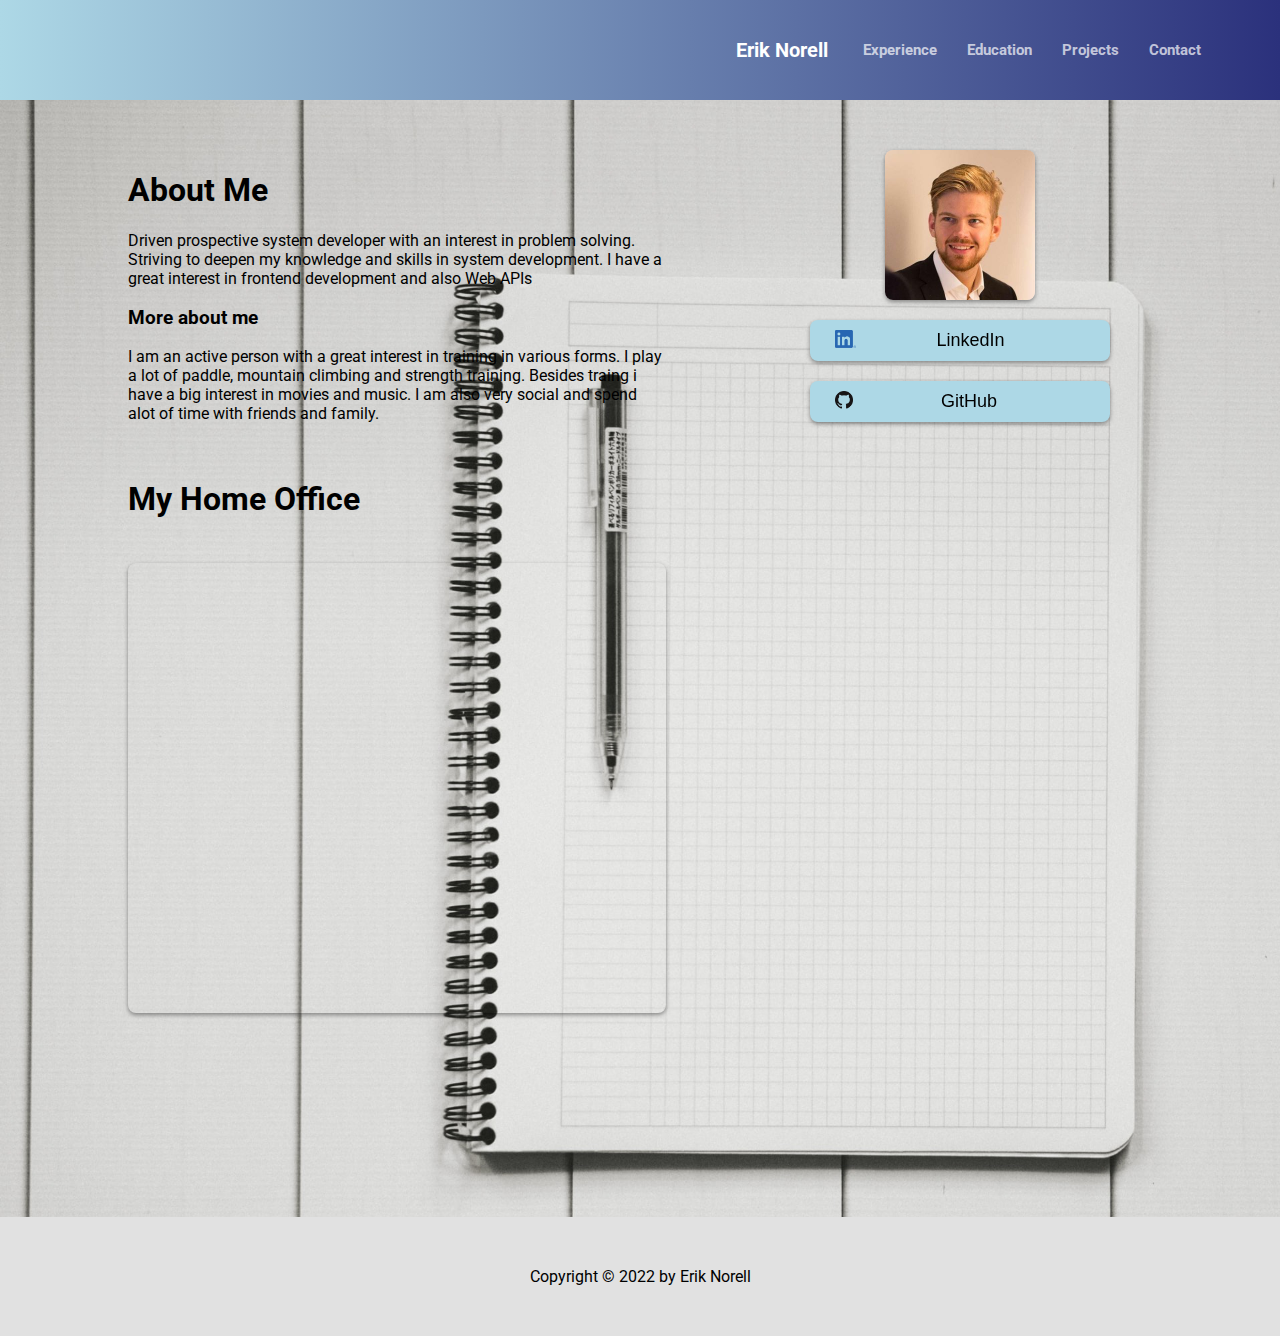
<file: index.html>
<!DOCTYPE html>
<html lang="en">
  <head>
    <meta charset="UTF-8" />
    <meta http-equiv="X-UA-Compatible" content="IE=edge" />
    <meta name="viewport" content="width=device-width, initial-scale=1.0" />
    <link rel="stylesheet" href="/Css/style.css" />
    <title>Home</title>
  </head>
  <body background="/Gfx/Home.jpg">
    <nav class="navbar">
      <input type="checkbox" id="box" />
      <label for="box" class="checkbtn">&#9776;</label>
      <ul class="links">
        <li class="active"><a href="/index.html">Erik Norell</a></li>
        <li><a href="/experience.html">Experience</a></li>
        <li><a href="/education.html">Education</a></li>
        <li><a href="/projects.html">Projects</a></li>
        <li><a href="/Contact.html">Contact</a></li>
      </ul>
    </nav>
    <div class="content">
      <div class="content-text">
        <h1>About Me</h1>

        <p>
          Driven prospective system developer with an interest in problem
          solving. Striving to deepen my knowledge and skills in system
          development. I have a great interest in frontend development and also
          Web APIs
        </p>
        <h3>More about me</h3>
        <p>
          I am an active person with a great interest in training in various
          forms. I play a lot of paddle, mountain climbing and strength
          training. Besides traing i have a big interest in movies and music. I
          am also very social and spend alot of time with friends and family.
        </p>
        <br />
        <h1>My Home Office</h1>
        <iframe
          src="https://www.google.com/maps/embed?pb=!1m18!1m12!1m3!1d2166.9614517274977!2d12.255284116075925!3d57.103521894475904!2m3!1f0!2f0!3f0!3m2!1i1024!2i768!4f13.1!3m3!1m2!1s0x46502a4fa116af1f%3A0x512a008b5ff3a6c0!2sSnidaregatan%2013%2C%20432%2043%20Varberg!5e0!3m2!1sen!2sse!4v1649796775406!5m2!1sen!2sse"
          width="100%"
          height="450"
          style="border: 0"
          allowfullscreen=""
          loading="lazy"
          referrerpolicy="no-referrer-when-downgrade"
        ></iframe>
      </div>
    </div>
    <div class="extra">
      <div class="bild"></div>
      <a
        href="https://www.linkedin.com/in/erik-norell-738b6115b/"
        target="blank"
      >
        <button>
          <img class="icon" src="/Gfx/Linked-in.png" alt="Linked-in" /> LinkedIn
        </button>
      </a>

      <a href="https://github.com/Erik9507" target="blank">
        <button>
          <img class="icon" src="/Gfx/GitHub.png" alt="GitHub" /> GitHub
        </button>
      </a>
    </div>

    <footer>Copyright &copy; 2022 by Erik Norell</footer>
  </body>
</html>
</file>
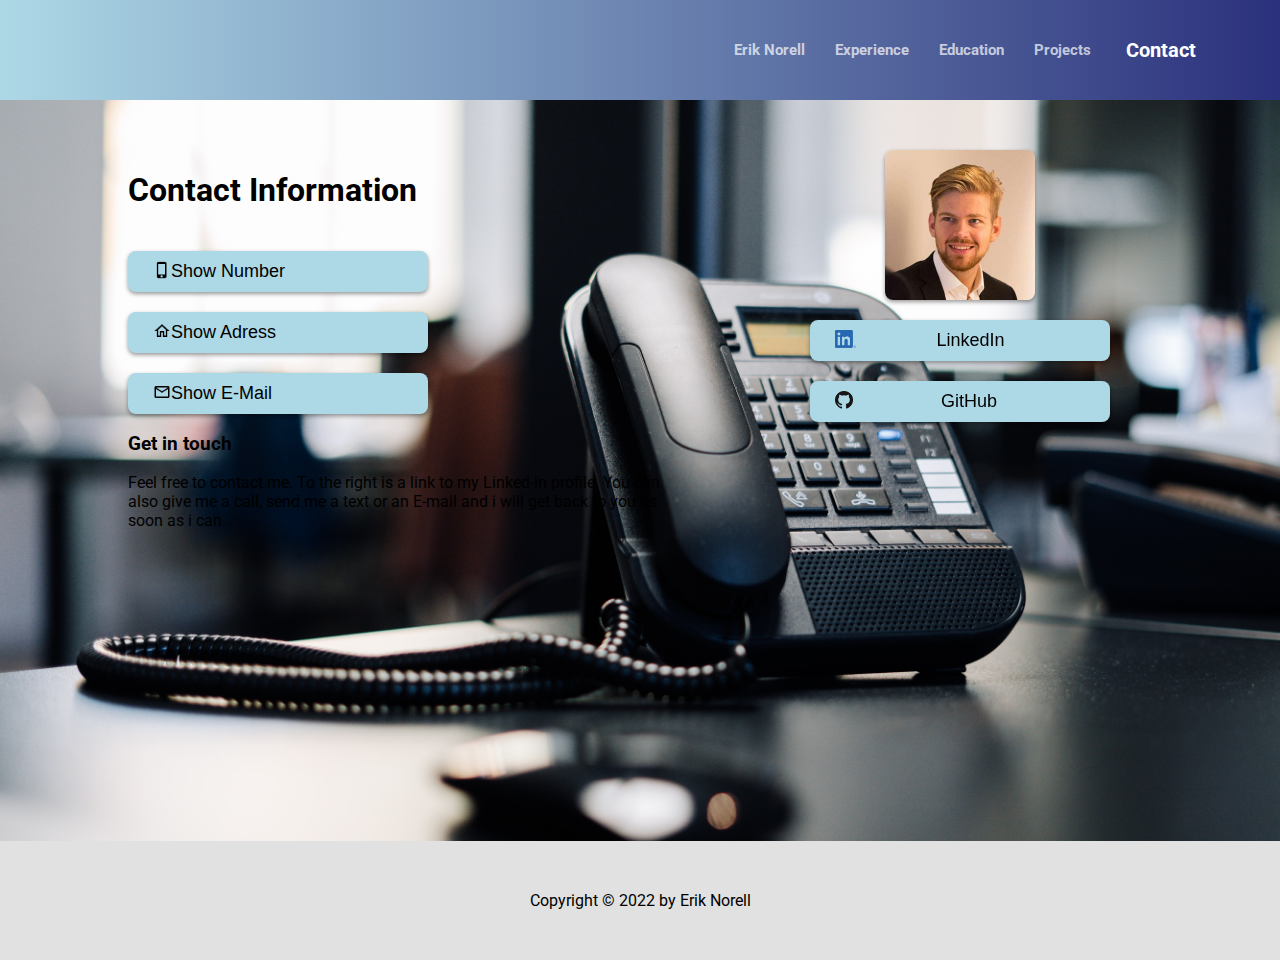
<file: Contact.html>
<!DOCTYPE html>
<html lang="en">
  <head>
    <meta charset="UTF-8" />
    <meta http-equiv="X-UA-Compatible" content="IE=edge" />
    <meta name="viewport" content="width=device-width, initial-scale=1.0" />
    <link rel="stylesheet" href="/Css/style.css" />
    <title>Contact</title>
  </head>
  <body background="/Gfx/Contact.jpg">

    <nav class="navbar">
      <input type="checkbox" id="box">
      <label for="box" class="checkbtn">
        &#9776;
      </label>
      <ul class="links">
      <li><a href="/index.html">Erik Norell</a></li>
        <li><a href="/experience.html">Experience</a></li>
        <li><a href="/education.html">Education</a></li>
        <li><a href="/projects.html">Projects</a></li>
        <li class="active"><a href="/Contact.html">Contact</a></li>
    </ul>
  </nav>
    <div class="content">
      <div class="content-text">
        <h1>Contact Information</h1>

        <button>
          <img
            class="icon"
            src="/Gfx/outline_phone_iphone_black_24dp.png"
            alt="Phone-icon"
          /><span class="first">Show Number</span
          ><span class="sec">0738432077</span>
        </button>
        <br />

        <button>
          <img
            class="icon"
            src="/Gfx/outline_home_black_24dp.png"
            alt="Home-icon"
          /><span class="first">Show Adress</span
          ><span class="sec">Snidaregatan 13</span>
        </button>
        <br />
        <button>
          <img
            class="icon"
            src="/Gfx/outline_email_black_24dp.png"
            alt="mail-icon"
          /><span class="first">Show E-Mail</span
          ><span class="sec">eriknorell1995@gmail.com</span>
        </button>
        <br />

        <h3>Get in touch</h3>
        <p>
          Feel free to contact me. To the right is a link to my Linked-in
          profile. You can also give me a call, send me a text or an E-mail and
          i will get back to you as soon as i can.
          <br />
          <br />
          <br />
          <br />
          <br />
          <br />
        </p>
      </div>
    </div>
    <div class="extra">
      <div class="bild">
      </div>
      <a
        href="https://www.linkedin.com/in/erik-norell-738b6115b/"
        target="blank"
      >
        <button>
          <img class="icon" src="/Gfx/Linked-in.png" alt="Linked-in" /> LinkedIn
        </button>
      </a>

      <a href="https://github.com/Erik9507" target="blank">
        <button>
          <img class="icon" src="/Gfx/GitHub.png" alt="GitHub" /> GitHub
        </button>
      </a>
    </div>
    <footer>Copyright &copy; 2022 by Erik Norell</footer>
  </body>
</html>
</file>
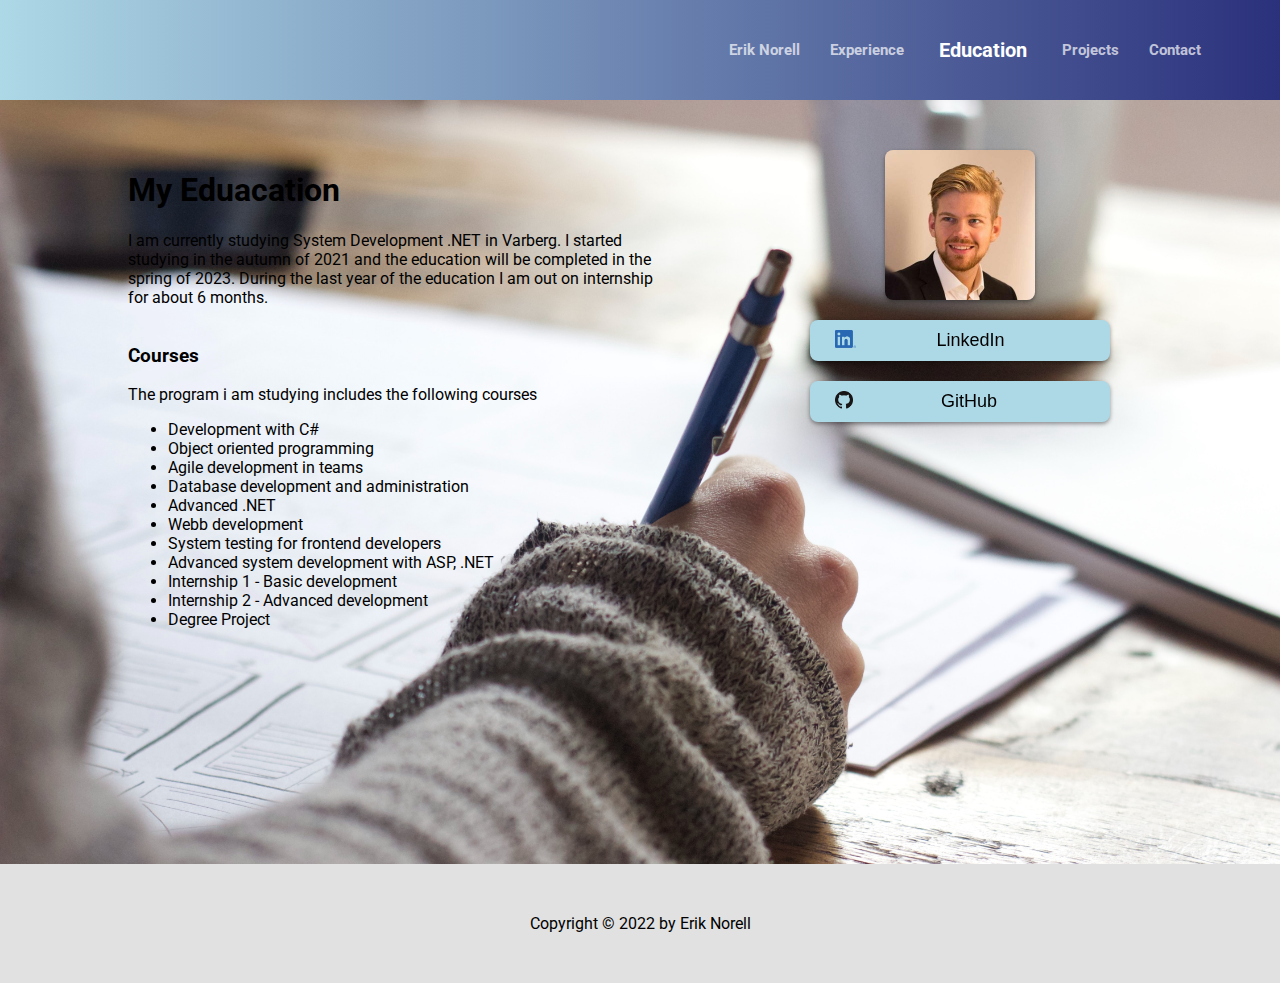
<file: education.html>
<!DOCTYPE html>
<html lang="en">
  <head>
    <meta charset="UTF-8" />
    <meta http-equiv="X-UA-Compatible" content="IE=edge" />
    <meta name="viewport" content="width=device-width, initial-scale=1.0" />
    <link rel="stylesheet" href="/Css/style.css" />
    <title>Education</title>
  </head>
  <body background="/Gfx/Education.jpg">
    <nav class="navbar">
      <input type="checkbox" id="box">
      <label for="box" class="checkbtn">
        &#9776;
      </label>
      <ul class="links">
      <li><a href="/index.html">Erik Norell</a></li>
        <li><a href="/experience.html">Experience</a></li>
        <li class="active"><a href="/education.html">Education</a></li>
        <li><a href="/projects.html">Projects</a></li>
        <li><a href="/Contact.html">Contact</a></li>
    </ul>
  </nav>
    <div class="content">
      
        <div class="content-text">
          <h1>My Eduacation</h1>
          
          <p>
            I am currently studying System Development .NET in Varberg.
            I started studying in the autumn of 2021 and the education will be 
            completed in the spring of 2023. During the last year of the education 
            I am out on internship for about 6 months.
            <br>
            <br>
          <h3>Courses</h3>
          <p>
            The program i am studying includes the following courses
            <ul>
              <li>Development with C#</li>
              <li>Object oriented programming</li>
              <li>Agile development in teams</li>
              <li>Database development and administration</li>
              <li>Advanced .NET</li>
              <li>Webb development</li>
              <li>System testing for frontend developers</li>
              <li>Advanced system development with ASP, .NET</li>
              <li>Internship 1 - Basic development</li>
              <li>Internship 2 - Advanced development</li>
              <li>Degree Project</li>
            </ul>    
          </p>
          <br/>        
        </div>
      </div>
      <div class="extra">
        <div class="bild">
        </div>
        <a
          href="https://www.linkedin.com/in/erik-norell-738b6115b/"
          target="blank"
        >
          <button>
            <img class="icon" src="/Gfx/Linked-in.png" alt="Linked-in" /> LinkedIn
          </button>
        </a>
  
        <a href="https://github.com/Erik9507" target="blank">
          <button>
            <img class="icon" src="/Gfx/GitHub.png" alt="GitHub" /> GitHub
          </button>
        </a>
      </div>
  
      <footer>Copyright &copy; 2022 by Erik Norell</footer>
    </body>
  </html>
</file>
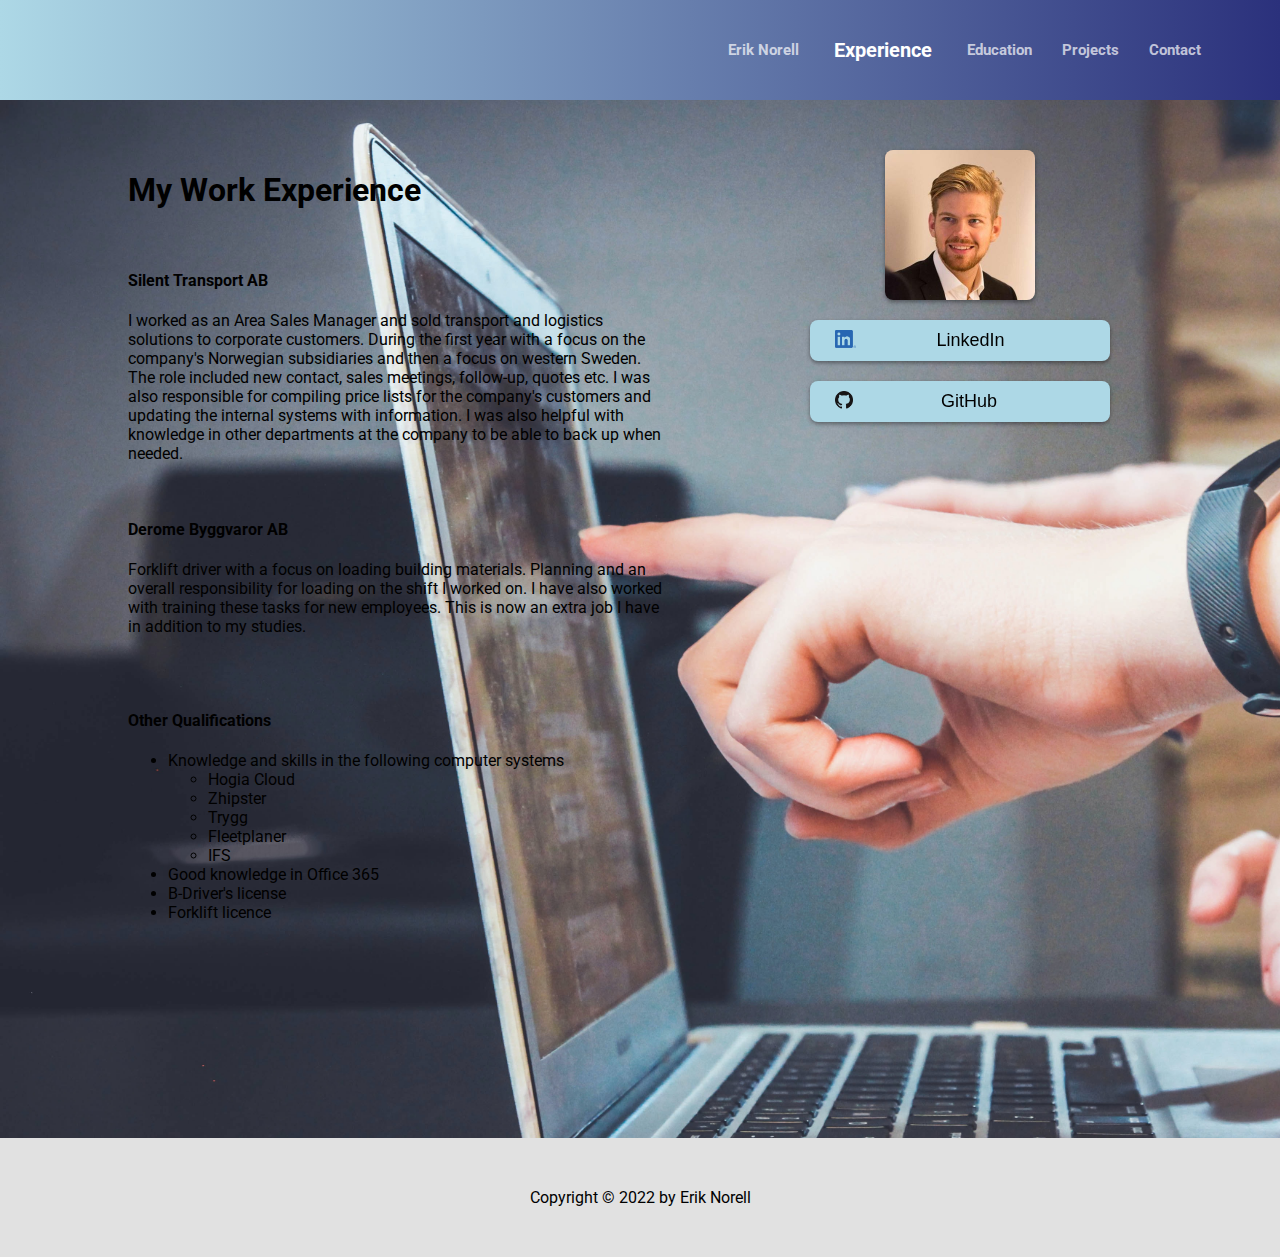
<file: experience.html>
<!DOCTYPE html>
<html lang="en">
  <head>
    <meta charset="UTF-8" />
    <meta http-equiv="X-UA-Compatible" content="IE=edge" />
    <meta name="viewport" content="width=device-width, initial-scale=1.0" />
    <link rel="stylesheet" href="/Css/style.css" />
    <title>Experience</title>
  </head>
  <body background="/Gfx/Experience.jpg">
    <nav class="navbar">
      <input type="checkbox" id="box">
      <label for="box" class="checkbtn">
        &#9776;
      </label>
      <ul class="links">
      <li><a href="/index.html">Erik Norell</a></li>
        <li class="active"><a href="/experience.html">Experience</a></li>
        <li><a href="/education.html">Education</a></li>
        <li><a href="/projects.html">Projects</a></li>
        <li><a href="/Contact.html">Contact</a></li>
    </ul>
  </nav>

    <div class="content">
      
        <div class="content-text">
          <h1>My Work Experience</h1>
          <br>
          <h4>Silent Transport AB</h4>
          <p>
            I worked as an Area Sales Manager and sold transport and logistics 
            solutions to corporate customers. During the first year with a 
            focus on the company's Norwegian subsidiaries and then a focus 
            on western Sweden. The role included new contact, sales meetings, 
            follow-up, quotes etc. I was also responsible for compiling 
            price lists for the company's customers and updating the 
            internal systems with information.
            I was also helpful with knowledge in other departments at 
            the company to be able to back up when needed.
          </p>
          <br>
          <h4>Derome Byggvaror AB</h4>
          <p>
            
            Forklift driver with a focus on loading building materials. 
            Planning and an overall responsibility for loading on the shift 
            I worked on. I have also worked with training these tasks for new 
            employees. This is now an extra job I have in addition to my studies.
          </p>
          <br/>
          <br>
          <h4>Other Qualifications</h4>
          <p>
              <ul>
                  <li>Knowledge and skills in the following computer systems</li>           
                <ul>
                <li>Hogia Cloud</li>
                <li>Zhipster</li>
                <li>Trygg</li>
                <li>Fleetplaner</li>
                <li>IFS</li>
                </ul>
            <li>Good knowledge in Office 365</li>
            <li>B-Driver's license</li>
            <li>Forklift licence</li>
             </ul>
          </p>
        </div>
      </div>
      <div class="extra">
        <div class="bild">
        </div>
        <a
          href="https://www.linkedin.com/in/erik-norell-738b6115b/"
          target="blank"
        >
          <button>
            <img class="icon" src="/Gfx/Linked-in.png" alt="Linked-in" /> LinkedIn
          </button>
        </a>
  
        <a href="https://github.com/Erik9507" target="blank">
          <button>
            <img class="icon" src="/Gfx/GitHub.png" alt="GitHub" /> GitHub
          </button>
        </a>
      </div>
  
      <footer>Copyright &copy; 2022 by Erik Norell</footer>
    </body>
  </html>
</file>
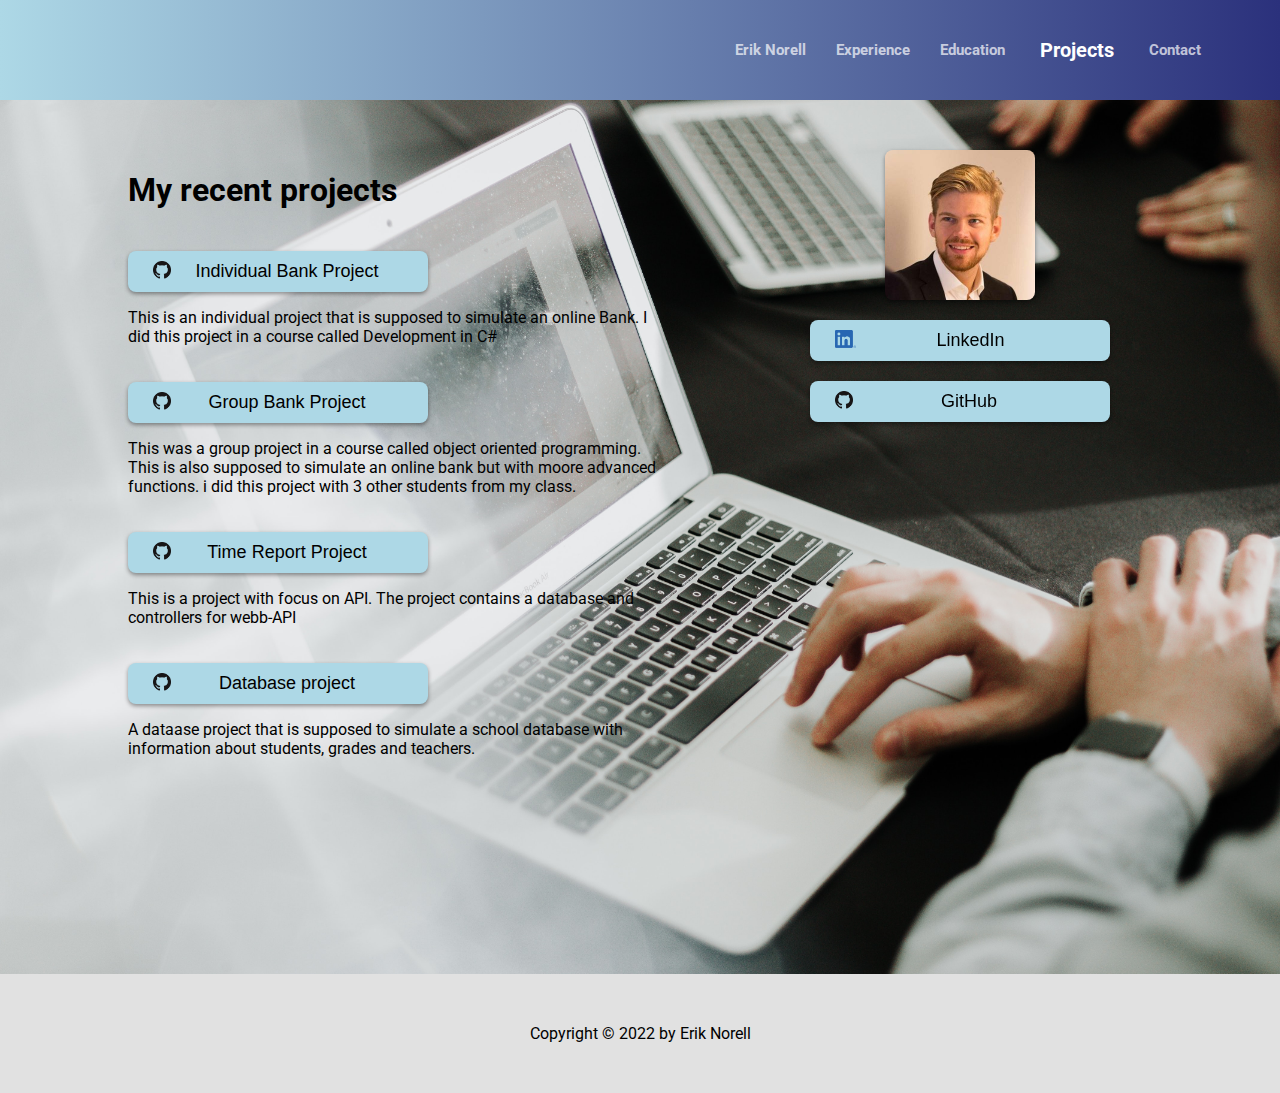
<file: projects.html>
<!DOCTYPE html>
<html lang="en">
  <head>
    <meta charset="UTF-8" />
    <meta http-equiv="X-UA-Compatible" content="IE=edge" />
    <meta name="viewport" content="width=device-width, initial-scale=1.0" />
    <link rel="stylesheet" href="/Css/style.css" />
    <title>Projects</title>
  </head>
  <body background="/Gfx/Projects.jpg">
    <nav class="navbar">
      <input type="checkbox" id="box">
      <label for="box" class="checkbtn">
        &#9776;
      </label>
      <ul class="links">
      <li><a href="/index.html">Erik Norell</a></li>
        <li><a href="/experience.html">Experience</a></li>
        <li><a href="/education.html">Education</a></li>
        <li class="active"><a href="/projects.html">Projects</a></li>
        <li><a href="/Contact.html">Contact</a></li>
    </ul>
  </nav>
    <div class="content">
      <div class="content-text">
        <h1>My recent projects</h1>

        <a
          href="https://github.com/Erik9507/Individuellt-Projekt-Erik"
          target="blank"
        >
          <button>
            <img class="icon" src="/Gfx/GitHub.png" alt="GitHub" /> Individual
            Bank Project
          </button>
        </a>
        <p>
          This is an individual project that is supposed to simulate an online
          Bank. I did this project in a course called Development in C#
        </p>

        <a href="https://github.com/Villegunnar/Project-Lions" target="blank">
          <button>
            <img class="icon" src="/Gfx/GitHub.png" alt="GitHub" /> Group Bank
            Project
          </button>
        </a>
        <p>
          This was a group project in a course called object oriented
          programming. This is also supposed to simulate an online bank but with
          moore advanced functions. i did this project with 3 other students
          from my class.
        </p>

        <a
          href="https://github.com/Erik9507/Projekt-Avancerad-.NET"
          target="blank"
        >
          <button>
            <img class="icon" src="/Gfx/GitHub.png" alt="GitHub" /> Time Report
            Project
          </button>
        </a>
        <p>
          This is a project with focus on API. The project contains a database
          and controllers for webb-API
        </p>

        <a
          href="https://github.com/Erik9507/Individuellt-projekt-Databaser"
          target="blank"
        >
          <button>
            <img class="icon" src="/Gfx/GitHub.png" alt="GitHub" /> Database
            project
          </button>
        </a>
        <p>
          A dataase project that is supposed to simulate a school database with
          information about students, grades and teachers.
        </p>
        <p></p>
      </div>
    </div>
    <div class="extra">
      <div class="bild">
      </div>
      <a
        href="https://www.linkedin.com/in/erik-norell-738b6115b/"
        target="blank"
      >
        <button>
          <img class="icon" src="/Gfx/Linked-in.png" alt="Linked-in" /> LinkedIn
        </button>
      </a>

      <a href="https://github.com/Erik9507" target="blank">
        <button>
          <img class="icon" src="/Gfx/GitHub.png" alt="GitHub" /> GitHub
        </button>
      </a>
    </div>
    <footer>Copyright &copy; 2022 by Erik Norell</footer>
  </body>
</html>
</file>
<file: Css/style.css>
@import url("https://fonts.googleapis.com/css2?family=Roboto:wght@300;400;700&display=swap%27");


body {
  margin: 0;
  background-color: whitesmoke;
  font-family: 'Roboto', sans-serif;
  background-size:cover;
}

.content{
  padding: 150px 10%;
  margin-right: 10%;
}

.navbar {
  position: fixed;
  z-index: 10;
  left: 0;
  right: 0;
  top: 0;
  padding: 0 5%;
  height: 100px;
  background-image: linear-gradient(to left, #2b317c , lightblue);
}

.navbar a{
  color: rgba(255,255,255,0.7);
}

.navbar .links {
  float: right;
  padding: 0;
  margin: 0;
  width: 100%;
  height: 100%;
  display: flex;
  justify-content: flex-end;
  align-items: center;
  transition: 200ms ease;
}

.navbar .links li {
  list-style: none;
}

#box{
  display: none;
}

.checkbtn{
  display: none;
}
.links p{
  font-weight: bold;
  
}

@media (max-width: 858px){
  .navbar{
    height: 61px;
  }

  .navbar .links {
    width: 150px;
    flex-wrap: wrap;
    height: auto;
    background-image: linear-gradient(to left, #30387f , #5d70a2);
    transform: translateX(300px);
    border-radius: 0px 0px 8px 8px;
    box-shadow: 0px 6px 16px rgba(0,0,0, .4);
  } 

  #box:checked~.links{
    display: block;
    transform: translateX(0px);
  }

  .checkbtn{
    display: block;
    padding: 20px;
    cursor: pointer;
    width: auto;
    text-align: end;
    color: white;
  }

  .extra{
    display: none;
  }

  .content{
    width: 80%;
    margin-right: 0%;
  }

  .content-text{
    width: 100% !important;
  }
} 

.navbar .links a {
  display: block;
  padding: 1em;
  font-size: 15px;
  font-weight: bold;
  text-decoration: none;
  transition: 200ms ease;
}

.links a:hover{
  transition: 200ms ease;
  font-size: 20px;
}

.active a{
  color: white;
  font-size: 20px !important;
}

.content-text{
  height: auto;
  width: 60%;
  float: left;
}

.extra{
  height: auto;
  width: 30%;
  float: left;
  right: 10%;
  text-align: center;
  position: fixed;
  top: 150px;
}

.bild{
height: 150px;
width: 150px;
background-image: url(/Gfx/cvBild.png);
background-position: top;
background-size: 250px;
background-position-y: -20px;
margin-left: calc(50% - 75px);
border-radius: 8px;
box-shadow: 0px 2px 4px rgba(0,0,0, .4);
}

button{
  width: 100%;
  margin-top: 20px;
  border: 0;
  padding: 10px 25px;
  font-size: 18px;
  background-color: lightblue;
  cursor: pointer;
  border-radius: 8px;
  box-shadow: 0px 2px 4px rgba(0,0,0, .4);
  transition: 150ms ease;
  max-width: 300px;
}

button .first {
  opacity: 1;
  transform: translateY(0px);
  transition: 0.3s ease;
  float: left;
}

button:focus > .first{
  font-size: 0;
  opacity: 0;
  transform: translateY(-15px);
  transition: 0.3s ease;
}

button .sec {
  font-size: 0;
  opacity: 0;
  transform: translateY(15px);
  transition: 0.3s ease;
  float: left;
}

button:focus > .sec{
  opacity: 1;
  transform: translateY(0px);
  transition: 0.3s ease;
  font-size: 18px;
}

button:focus{
  background-color: whitesmoke;
  border: 2px solid black;
  box-shadow: none;
}

button:hover{
  box-shadow: 0px 4px 8px rgba(0,0,0, .4);
  transition: 0.3s ease;
}

.icon{
  height: 18px;
  width: auto;
  float: left;
}

.content iframe{
  width: 100%;
  margin-top: 24px;
  border-radius: 8px;
  border-radius: 8px;
  box-shadow: 0px 2px 4px rgba(0,0,0, .4);
}

footer{
  float: left;
  width: 100%;
  padding: 50px 0px;
  background: #e1e1e1;
  margin-top: 200px;
  text-align: center;
}
</file>
